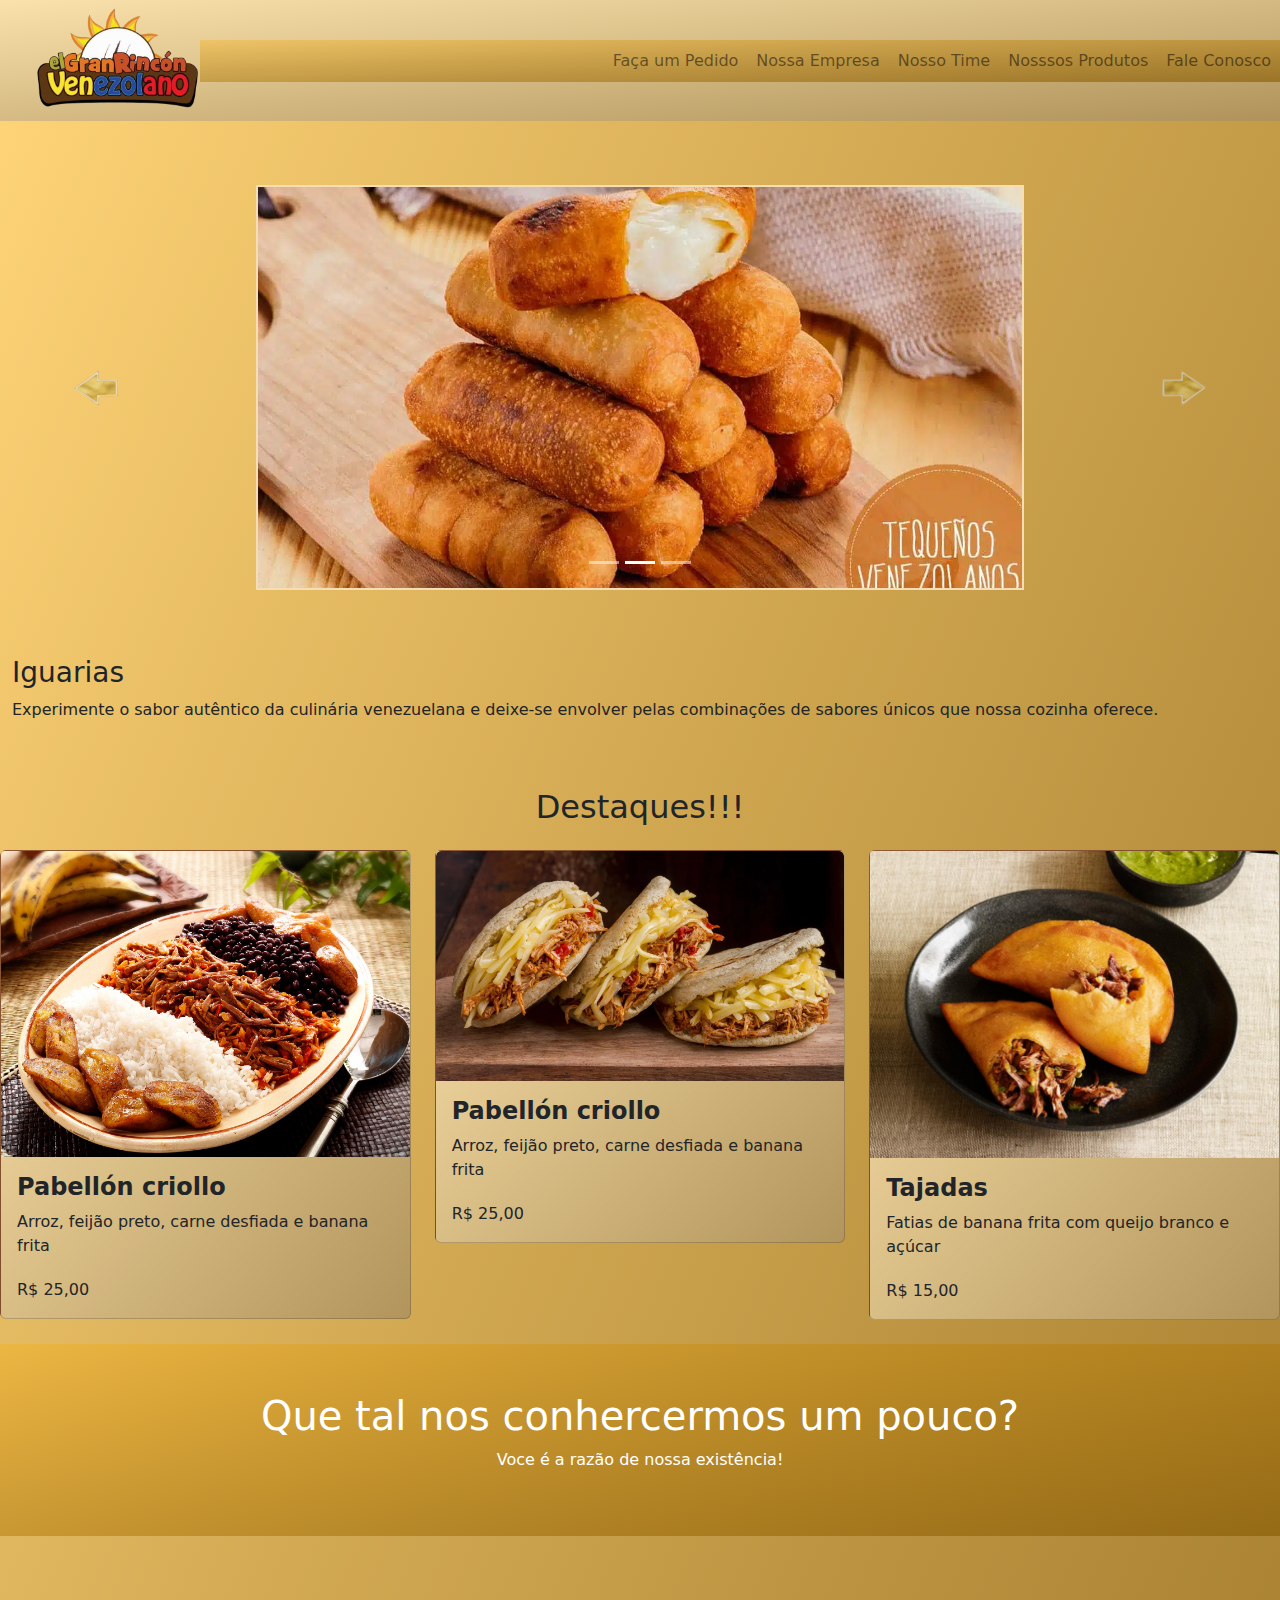
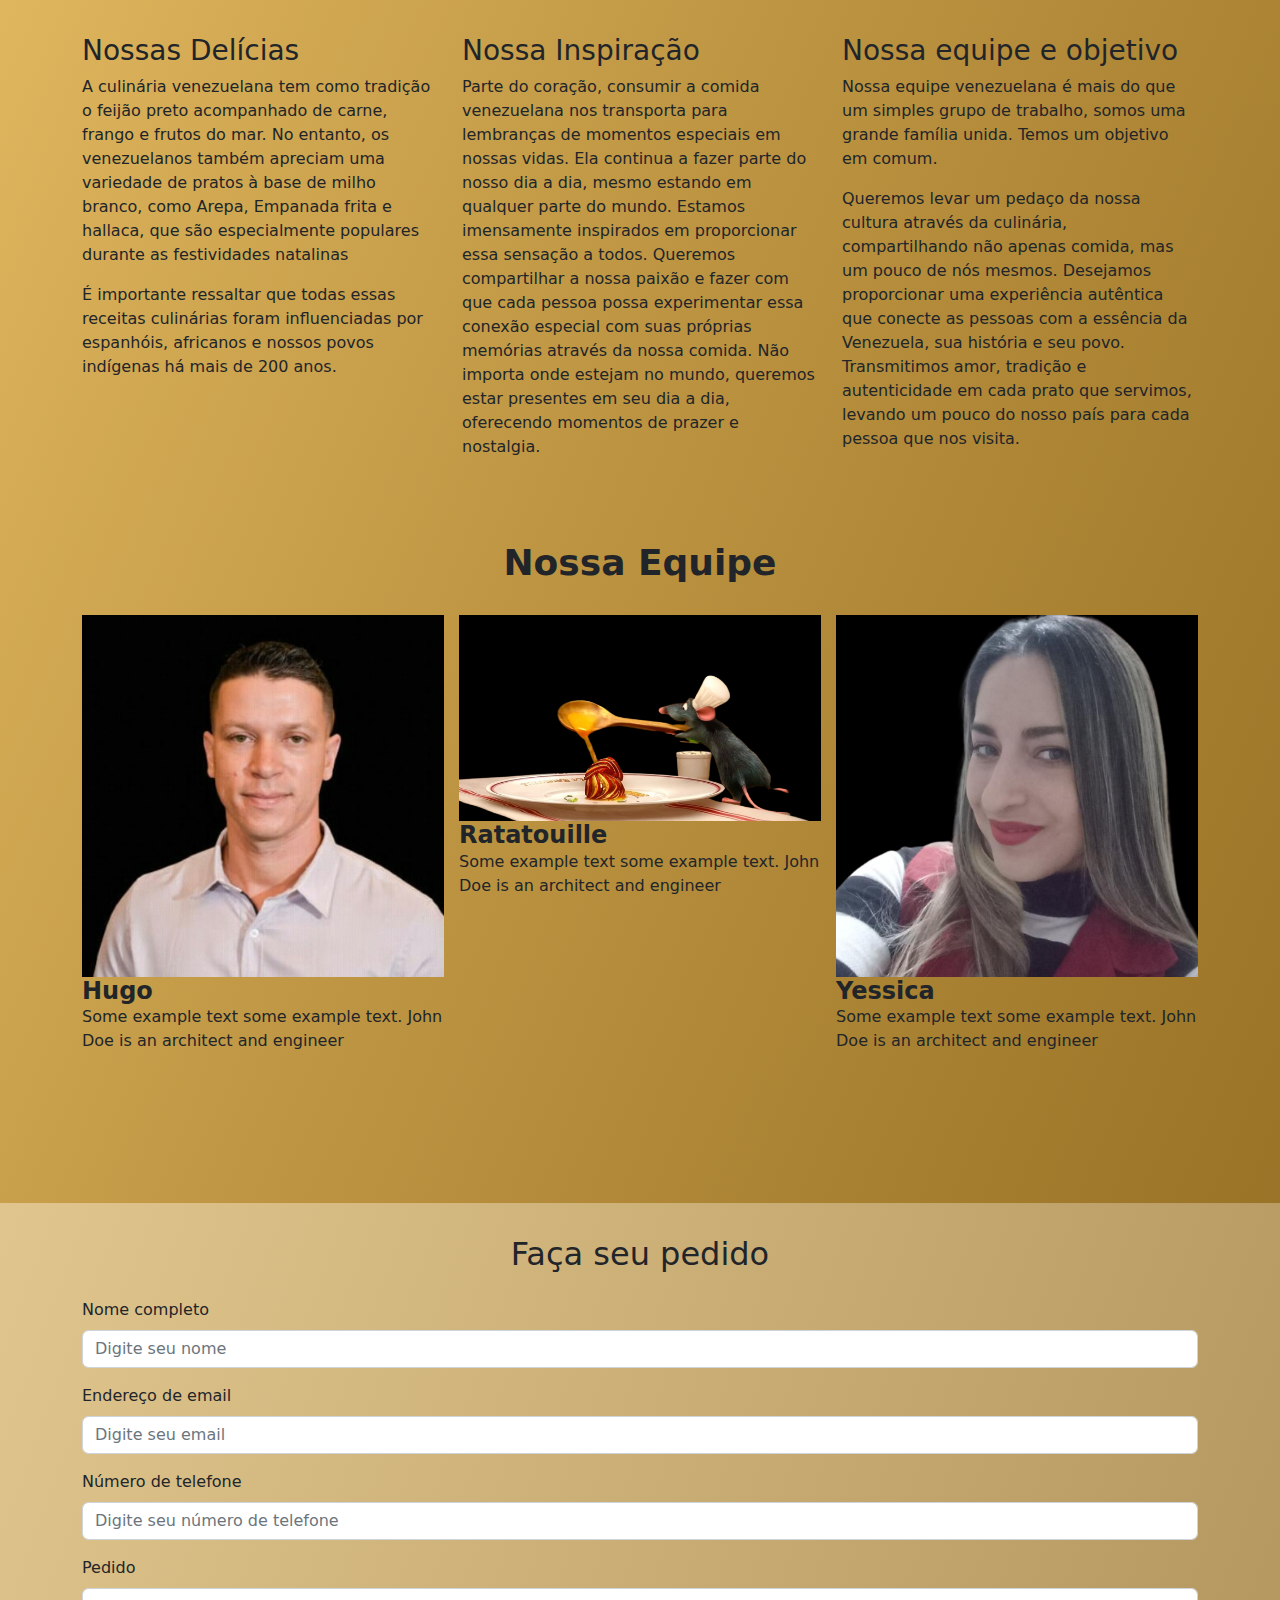
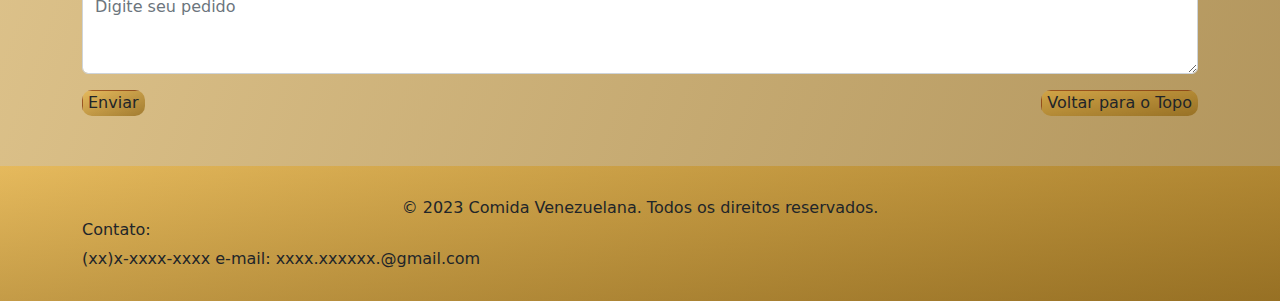
<file: Trabalho-Marcelo-2Pts/Trabalho-Marcelo-2Pts/IMG's/Comida Venezuelana.html>
<!-- saved from url=(0062)http://127.0.0.1:5500/Trabalho-BootsTrap/index.html#order-form -->
<html><head><meta http-equiv="Content-Type" content="text/html; charset=UTF-8">
    
    <meta name="viewport" content="width=device-width, initial-scale=1.0">
    <title>Comida Venezuelana</title>
    <link rel="stylesheet" href="./Comida Venezuelana_files/bootstrap.min.css">
    <link rel="stylesheet" type="text/css" href="./Comida Venezuelana_files/style.css">
    <link href="./Comida Venezuelana_files/bootstrap.min(1).css" rel="stylesheet">
    <script src="./Comida Venezuelana_files/bootstrap.bundle.min.js.baixados"></script>
    
  
</head>

<body>
    <div class="gradient-animation">
        <header>
            <nav class="navbar navbar-expand-lg navbar-light bg-light gradient-animation">
                <img src="./Comida Venezuelana_files/Logo.png" alt="" class="logo" id="logotipo">
                <button class="navbar-toggler" type="button" data-toggle="collapse" data-target="#navbarNav" aria-controls="navbarNav" aria-expanded="false" aria-label="Toggle navigation">
                    <span class="navbar-toggler-icon"></span>
                </button>
                <div class="collapse navbar-collapse gradient-animation" id="navbarNav">
                    <ul class="navbar-nav ml-auto">
                        <li class="nav-item">
                            <a class="nav-link borda-botoes" href="http://127.0.0.1:5500/Trabalho-BootsTrap/index.html#order-form">Faça um Pedido</a>
                        </li>
                        <li class="nav-item">
                            <a class="nav-link borda-botoes" href="http://127.0.0.1:5500/Trabalho-BootsTrap/index.html#empresa">Nossa Empresa</a>
                        </li>
                        <li class="nav-item">
                            <a class="nav-link borda-botoes" href="http://127.0.0.1:5500/Trabalho-BootsTrap/index.html#time">Nosso Time</a>
                        </li>
                        <li class="nav-item">
                            <a class="nav-link borda-botoes" href="http://127.0.0.1:5500/Trabalho-BootsTrap/index.html#destaque">Nosssos Produtos</a>
                        </li>
                        <li class="nav-item">
                            <a class="nav-link borda-botoes" href="http://127.0.0.1:5500/Trabalho-BootsTrap/index.html#contato">Fale Conosco</a>
                        </li>
                    </ul>
                </div>
            </nav>
        </header>
        <main>
            <section id="hero" class="jumbotron jumbotron-fluid gradient-animation">
                <div class="max-height">
                    <!-- Carousel -->

                        <div id="demo" class="carousel slide" data-bs-ride="carousel">

                        <!-- Indicators/dots -->
                        <div class="carousel-indicators">
                            <button type="button" data-bs-target="#demo" data-bs-slide-to="0" class=""></button>
                            <button type="button" data-bs-target="#demo" data-bs-slide-to="1" class="active" aria-current="true"></button>
                            <button type="button" data-bs-target="#demo" data-bs-slide-to="2" class=""></button>
                        </div>

                        <!-- The slideshow/carousel -->
                        <div class="carousel-inner">
                            <div class="carousel-item teste-center-carousel">
                                <img src="./Comida Venezuelana_files/Comidas-típicas-de-Venezuela-2.jpg" alt="Los Angeles" class="d-block teste-tamanho-caroucel" style="width:100%">
                            </div>
                            <div class="carousel-item teste-center-carousel active">
                                <img src="./Comida Venezuelana_files/tequenos-venezolanos.webp" alt="Chicago" class="d-block teste-tamanho-caroucel" style="width:100%">
                            </div>
                            <div class="carousel-item teste-center-carousel">
                                <img src="./Comida Venezuelana_files/Arepa.jpg" alt="New York" class="d-block teste-tamanho-caroucel" style="width:100%">
                            </div>
                        </div>
                   

                        <!-- Left and right controls/icons -->
                        <span>
                            <!-- Left and right controls/icons -->
                            <a class="carousel-control-prev" href="http://127.0.0.1:5500/Trabalho-BootsTrap/index.html#demo" data-bs-slide="prev">
                                <img src="./Comida Venezuelana_files/Setas-E.png" alt="Previous" width="50" height="50">
                            </a>
                            <a class="carousel-control-next" href="http://127.0.0.1:5500/Trabalho-BootsTrap/index.html#demo" data-bs-slide="next">
                                <img src="./Comida Venezuelana_files/Setas-D.png" alt="Next" width="50" height="50">
                            </a>
                        </span>
                        
                    </div>

                    <div class="container-fluid mt-3">
                        <h3>Iguarias</h3>
                        <p>Experimente o sabor autêntico da culinária venezuelana e deixe-se envolver pelas combinações
                            de sabores únicos que nossa cozinha oferece.</p>
                    </div>
                </div>

                <div id="destaque">
                    <h2 class="text-center mb-4">Destaques!!!</h2>
                    <div class="row">
                        <div class="col-md-6 col-lg-4 mb-4">
                            <div class="card card-fundo">
                                <img src="./Comida Venezuelana_files/Pabellon.jpg" class="card-img-top" alt="...">
                                <div class="card-body">
                                    <h5 class="card-title">Pabellón criollo</h5>
                                    <p class="card-text">Arroz, feijão preto, carne desfiada e banana frita</p>
                                    <p class="card-text">R$ 25,00</p>
                                </div>
                            </div>
                        </div>
                        <div class="col-md-6 col-lg-4 mb-4">
                            <div class="card card-fundo">
                                <img src="./Comida Venezuelana_files/arepa.webp" class="card-img-top" alt="...">
                                <div class="card-body">
                                    <h5 class="card-title">Pabellón criollo</h5>
                                    <p class="card-text">Arroz, feijão preto, carne desfiada e banana frita</p>
                                    <p class="card-text">R$ 25,00</p>
                                </div>
                            </div>
                        </div>
                        <div class="col-md-6 col-lg-4 mb-4">
                            <div class="card card-fundo">
                                <img src="./Comida Venezuelana_files/Empanadas venezoelanas.jpeg" class="card-img-top" alt="...">
                                <div class="card-body">
                                    <h5 class="card-title">Tajadas</h5>
                                    <p class="card-text">Fatias de banana frita com queijo branco e açúcar</p>
                                    <p class="card-text">R$ 15,00</p>
                                </div>
                            </div>
                        </div>
                    </div>
                </div>
                <div class="sobre-empresa">
                    <div class="container-fluid p-5  text-white text-center fundo-azul-mudar" id="empresa">
                        <h1>Que tal nos conhercermos um pouco?</h1>
                        <p>Voce é a razão de nossa existência!</p> 
                      </div>
                        
                      <div class="container mt-5">
                        <div class="row">
                          <div class="col-sm-4">
                            <h3>Nossas Delícias</h3>
                            <p>A culinária venezuelana tem como tradição o feijão preto acompanhado de carne, frango e frutos do mar. No entanto, os venezuelanos também apreciam uma variedade de pratos à base de milho branco, como Arepa, Empanada frita e hallaca, que são especialmente populares durante as festividades natalinas</p>
                            <p>É importante ressaltar que todas essas receitas culinárias foram influenciadas por espanhóis, africanos e nossos povos indígenas há mais de 200 anos.</p>
                          </div>
                          <div class="col-sm-4">
                            <h3>Nossa Inspiração</h3>
                            <p>Parte do coração, consumir a comida venezuelana nos transporta para lembranças de momentos especiais em nossas vidas. Ela continua a fazer parte do nosso dia a dia, mesmo estando em qualquer parte do mundo. Estamos imensamente inspirados em proporcionar essa sensação a todos. Queremos compartilhar a nossa paixão e fazer com que cada pessoa possa experimentar essa conexão especial com suas próprias memórias através da nossa comida. Não importa onde estejam no mundo, queremos estar presentes em seu dia a dia, oferecendo momentos de prazer e nostalgia.</p>
                            <p></p>
                          </div>
                          <div class="col-sm-4">
                            <h3> Nossa equipe e objetivo</h3>        
                            <p>Nossa equipe venezuelana é mais do que um simples grupo de trabalho, somos uma grande família unida. Temos um objetivo em comum.</p>
                            <p>Queremos levar um pedaço da nossa cultura através da culinária, compartilhando não apenas comida, mas um pouco de nós mesmos. Desejamos proporcionar uma experiência autêntica que conecte as pessoas com a essência da Venezuela, sua história e seu povo. Transmitimos amor, tradição e autenticidade em cada prato que servimos, levando um pouco do nosso país para cada pessoa que nos visita.</p>
                          </div>
                        </div>
                    </div>
                    <div class="cards" id="time">
                        <div class="container mt-3 mb-3">
                          <h2>Nossa Equipe</h2>
                          <div class="card-row d-flex flex-wrap">
                            <div class="card-2">
                              <img class="card-img-top" src="./Comida Venezuelana_files/Hugo.jpeg" alt="Card-2 image" style="width:100%">
                              <div class="card-body">
                                <h4 class="card-title">Hugo</h4>
                                <p class="card-text">Some example text some example text. John Doe is an architect and engineer</p>
                              </div>
                            </div>
                            <div class="card-2">
                                <img class="card-img-top" src="./Comida Venezuelana_files/Ratatoulli-removebg-preview.png" alt="Card-2 image" style="width:100%">
                                <div class="card-body">
                                  <h4 class="card-title">Ratatouille</h4>
                                  <p class="card-text">Some example text some example text. John Doe is an architect and engineer</p>
                                </div>
                              </div>
                            <div class="card-2">
                              <img class="card-img-top" src="./Comida Venezuelana_files/Yessica.png" alt="Card-2 image" style="width:100%">
                              <div class="card-body">
                                <h4 class="card-title">Yessica</h4>
                                <p class="card-text">Some example text some example text. John Doe is an architect and engineer</p>
                              </div>
                            </div>
                          </div>
                        </div>
                    </div>
                </div>

            </section>
            <section id="order-form" class="container">
                <h2 class="text-center mb-4">Faça seu pedido</h2>
                <form>
                    <div class="form-group">
                        <label for="name">Nome completo</label>
                        <input type="text" class="form-control" id="name" placeholder="Digite seu nome">
                    </div>
                    <div class="form-group">
                        <label for="email">Endereço de email</label>
                        <input type="email" class="form-control" id="email" placeholder="Digite seu email">
                    </div>
                    <div class="form-group">
                        <label for="phone">Número de telefone</label>
                        <input type="tel" class="form-control" id="phone" placeholder="Digite seu número de telefone">
                    </div>
                    <div class="form-group">
                        <label for="order">Pedido</label>
                        <textarea class="form-control" id="order" rows="3" placeholder="Digite seu pedido"></textarea>
                    </div>
                    <div class="botões-enviar-e-voltar-toto">

                        <div class="volta-topo">
                            <a class="navbar-brand fundo-botoes borda-botoes" href="http://127.0.0.1:5500/Trabalho-BootsTrap/index.html">Enviar</a>
                        </div>
                        <div class="volta-topo">
                            <a class="navbar-brand fundo-botoes borda-botoes" href="http://127.0.0.1:5500/Trabalho-BootsTrap/index.html#logotipo">Voltar para o Topo</a>
                        </div>
                    </div>

                </form>
            </section>
            
        </main>         
        <footer id="contato">
            <div class="container">
                <p class="text-center">© 2023 Comida Venezuelana. Todos os direitos reservados. <span></span></p><h6>Contato:</h6> (xx)x-xxxx-xxxx e-mail: xxxx.xxxxxx.@gmail.com<p></p>            
            </div>
        </footer>      
        <script src="./Comida Venezuelana_files/jquery-3.5.1.slim.min.js.baixados"></script>
        <script src="./Comida Venezuelana_files/popper.min.js.baixados"></script>
        <script src="./Comida Venezuelana_files/bootstrap.min.js.baixados"></script>
           
    </div>
<!-- Code injected by live-server -->
<script>
	// <![CDATA[  <-- For SVG support
	if ('WebSocket' in window) {
		(function () {
			function refreshCSS() {
				var sheets = [].slice.call(document.getElementsByTagName("link"));
				var head = document.getElementsByTagName("head")[0];
				for (var i = 0; i < sheets.length; ++i) {
					var elem = sheets[i];
					var parent = elem.parentElement || head;
					parent.removeChild(elem);
					var rel = elem.rel;
					if (elem.href && typeof rel != "string" || rel.length == 0 || rel.toLowerCase() == "stylesheet") {
						var url = elem.href.replace(/(&|\?)_cacheOverride=\d+/, '');
						elem.href = url + (url.indexOf('?') >= 0 ? '&' : '?') + '_cacheOverride=' + (new Date().valueOf());
					}
					parent.appendChild(elem);
				}
			}
			var protocol = window.location.protocol === 'http:' ? 'ws://' : 'wss://';
			var address = protocol + window.location.host + window.location.pathname + '/ws';
			var socket = new WebSocket(address);
			socket.onmessage = function (msg) {
				if (msg.data == 'reload') window.location.reload();
				else if (msg.data == 'refreshcss') refreshCSS();
			};
			if (sessionStorage && !sessionStorage.getItem('IsThisFirstTime_Log_From_LiveServer')) {
				console.log('Live reload enabled.');
				sessionStorage.setItem('IsThisFirstTime_Log_From_LiveServer', true);
			}
		})();
	}
	else {
		console.error('Upgrade your browser. This Browser is NOT supported WebSocket for Live-Reloading.');
	}
	// ]]>
</script>


</body></html>
</file>
<file: Trabalho-Marcelo-2Pts/Trabalho-Marcelo-2Pts/IMG's/Comida Venezuelana_files/style.css>
/*Geral*/
*{
    margin: 0%;
    padding: 0%;
    box-sizing: border-box;
    text-decoration-color: #333333
}
/* Estilos do fundo animado */
.gradient-animation {
    background: linear-gradient(to bottom right, rgba(255, 174, 0, 0.315) 0%, rgb(100, 68, 9) 50%, rgba(145, 61, 6, 0.753) 50%, rgb(94, 40, 9) 100%);
    background-size: 400% 400%;
    animation:alternate 5s ease infinite;
    overflow: hidden; 
  }
  .borda-botoes{
    position: relative;
    border: 1px solid transparent;
  }
  .borda-botoes:hover{
    border: #333333 1px solid;
    border-radius: 10px;
    background: linear-gradient(to bottom right, rgba(255, 174, 0, 0.315) 0%, rgb(100, 68, 9) 50%, rgba(145, 61, 6, 0.753) 50%, rgb(94, 40, 9) 100%);
    background-size: 400% 400%;
    animation:alternate 5s ease infinite;
    overflow: hidden; 
  }

/* Logo e Ancora sobre a empresa */
.logo-sobre-nos-nav{
    padding: 0px;
    margin: 0px;
    display: flex;
    flex-direction: column;
}

/*LogoTipo*/
.logo{
    position: relative;
    padding: 0px;
    margin: 0px;
    max-width: 200px;
}

/*IMG's - Caroucel*/
.max-height{
  padding-bottom: 50px;
}
h3{
  padding-top: 50px;
}

.carousel-item img{
    display: flex;
    align-items: center;
    justify-content: center;
    margin: auto;
}

.teste-tamanho-caroucel{   
    border: 2px solid wheat;     
    max-height: 45vh;
    max-width: 60%;


}
.carousel-inner{
    display: flex;
    max-height: 70%;
    
} 

/* Botões de adiantar e voltar */
.carousel-control-prev{
    color: black;
}

/*Mais vendidos*/
.card-fundo{
    background: linear-gradient(to bottom right, rgba(255, 174, 0, 0.315) 0%, rgb(100, 68, 9) 50%, rgba(145, 61, 6, 0.753) 50%, rgb(94, 40, 9) 100%);
    background-size: 400% 400%;
    animation:alternate 5s ease infinite;
    overflow: hidden; 


}

/*Sobre a Empresa*/
.fundo-azul-mudar{
    color: #333333;
    background: linear-gradient(to bottom right, rgba(255, 174, 0, 0.315) 0%, rgb(100, 68, 9) 50%, rgba(145, 61, 6, 0.753) 50%, rgb(94, 40, 9) 100%);
    background-size: 400% 400%;
    animation:alternate 5s ease infinite;
    overflow: hidden; 

}

/*Botão enviar e link que volta para o topo*/
.botões-enviar-e-voltar-toto{
    display: flex;
    justify-content: space-between;
    
}
.fundo-botoes{
    border: 1px solid transparent;
    border-radius: 10px;
    padding: 5px;
    background: linear-gradient(to bottom right, rgba(255, 174, 0, 0.315) 0%, rgb(100, 68, 9) 50%, rgba(145, 61, 6, 0.753) 50%, rgb(94, 40, 9) 100%);
    background-size: 400% 400%;
    animation:alternate 5s ease infinite;
    overflow: hidden;
}

/* CSS para o layout geral */

body {
    font-family: Arial, sans-serif;
    font-size: 16px;
    line-height: 1.5;
    margin: 0;
  }
  
  .container {
    max-width: 960px;
    margin: 0 auto;
    padding: 0 15px;
  }
  
  /* CSS para o header */
  
  header {
    background-color: #343a40;
    color: #fff;
  }
  
  header a {
    color: #fff;
    text-decoration: none;
  }
  
  header a:hover {
    color: #ccc;
  }
  
  /* CSS para a seção de cards */
  
  .cards {
    padding: 50px 0;
  }
  
  .cards h2 {
    font-size: 36px;
    font-weight: bold;
    text-align: center;
    margin-bottom: 30px;
  }
  
  .card-row {
    display: flex;
    justify-content: space-between;
  }
  
  .card-2 {
    width: calc(33.33% - 10px);
    margin-bottom: 20px;
  }
  
  .card-img-top {
    width: 100%;
    height: auto;
  }
  
  .card-title {
    font-size: 24px;
    font-weight: bold;
    margin-bottom: 10px;
  }
  
  .card-text {
    font-size: 16px;
    margin-bottom: 20px;
  }
  
  .btn {
    font-size: 16px;
    padding: 10px 20px;
    border-radius: 5px;
    border: none;
    background-color: #343a40;
    color: #fff;
    transition: background-color 0.3s ease;
  }
  
  .btn:hover {
    background-color: #fff;
    color: #343a40;
  }
  
  /* CSS para o footer */
  
  footer {
    background: linear-gradient(to bottom right, rgba(255, 174, 0, 0.315) 0%, rgb(100, 68, 9) 50%, rgba(145, 61, 6, 0.753) 50%, rgb(94, 40, 9) 100%);
    background-size: 400% 400%;
    animation:alternate 5s ease infinite;
    overflow: hidden; 
    padding: 30px 0;
    margin-top: 50px;
  }
  
  footer p {
    font-size: 16px;
    margin: 0;
    padding: 0;
    text-align: center;
  }
  

  .carousel-item img {
    object-fit: cover;
    width: 100%;
    height: 100%;
}
</file>
